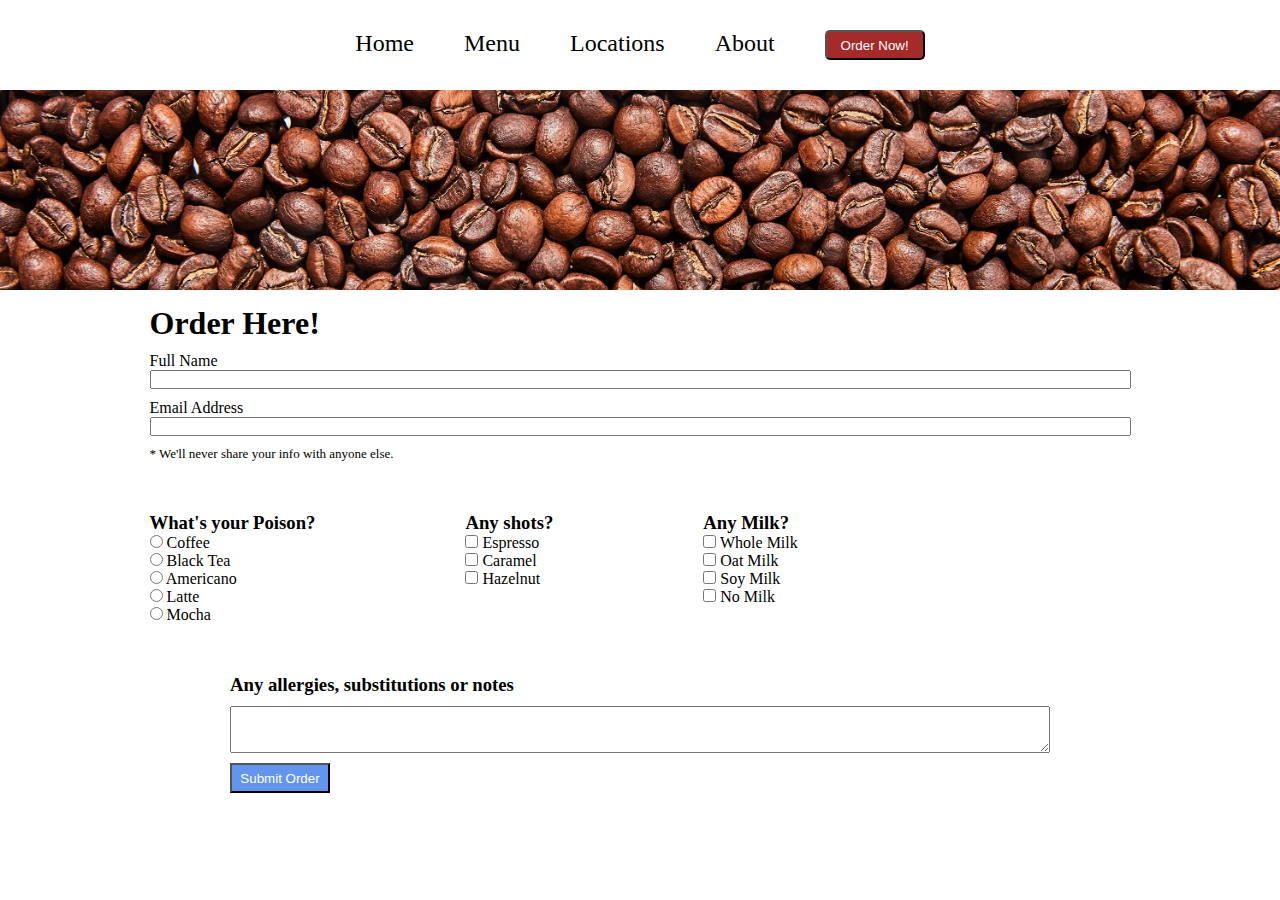
<file: Coffee-Page/index.html>
<html lang="en">
<head>
    <meta charset="UTF-8">
    <meta name="viewport" content="width=device-width, initial-scale=1.0">
    <title>Coffee Webpage</title>
    <link href="styles.css" rel="stylesheet">
</head>
<body>
    
    <div class="container">
        <div class="navbar">
            <p>Home</p>
            <p>Menu </p>
            <p>Locations</p>
            <p>About</p>
            <button class="order">Order Now!</button>
        </div>
        <div> <img class="image" src="./assets/Basically-Coffee-0219-03.webp" alt="Coffee Beans"></div>
            
        
    <div class="middle">     
        <form>
            <div class="info">
                <h1> Order Here!</h1>
                    <div>
                        <label for="name"> Full Name</label> 
                            <br>
                        <input type="text" name="name"  id="name" size="120px">
                    </div>
                    <div>
                        <label for="email">Email Address</label>    
                            <br>       
                        <input type="text" name="email" id="email" size="120px">
                    </div>
                <p class="share"> * We'll never share your info with anyone else. </p>
            </div>
            
            <div class="drinks">   
                <div class="coffee-type">
                    <h3> What's your Poison?</h3>
                    <div>
                        <input type="radio" name="coffee-type" id="coffee">
                        <label for="coffee"> Coffee </label>
                    </div>
                    <div>
                        <input type="radio" name="coffee-type" id="tea">
                        <label for="tea"> Black Tea </label>
                    </div>
                    <div>
                        <input type="radio" name="coffee-type" id="americano">
                        <label for="americano">Americano</label>
                    </div>
                    <div>
                        <input type="radio" name="coffee-type" id="latte">
                        <label for="latte"> Latte </label>
                    </div>
                    <div>
                        <input type="radio" name="coffee-type" id="mocha">
                        <label for="mocha">Mocha</label>
                    </div>
                </div>
        
                <div class="shot-choice">
                    <h3> Any shots? </h3>
                    <div>
                        <input type="checkbox" name="shot-choice" id="espresso">
                        <label for="espresso">Espresso</label>
                    </div>
                    <div>
                        <input type="checkbox" name="shot-choice" id="caramel">
                        <label for="caramel"> Caramel </label>
                    </div>
                    <div>
                        <input type="checkbox" name="shot-choice" id="hazelnut">
                        <label for="hazelnut"> Hazelnut </label>
                    </div>
                </div>

                <div class="milk-option">
                    <h3> Any Milk? </h3>
                    <div>
                        <input type="checkbox" name="milk-option" id="whole">
                        <label for="whole"> Whole Milk</label>
                    </div>
                    <div>
                        <input type="checkbox" name="milk-option" id="oat">
                        <label for="oat">Oat Milk</label>
                    </div>
                    <div>
                        <input type="checkbox" name="milk-option" id="soy">
                        <label  for="soy"> Soy Milk</label>
                    </div>
                    <div>
                        <input type="checkbox" name="milk-option" id="none">
                        <label for="none"> No Milk</label>
                    </div>
                </div>
            </div>
        </form>

            <div class="notes">
                <h3 id="ordering"> Any allergies, substitutions or notes</h3>
                <textarea rows="3" cols="100"></textarea>  
               <button class="thanks" type="button" onclick= 'document.getElementById("ordering").innerHTML = "Thank you for Ordering! See you soon!"'>Submit Order</button>
            </div>
    </div>
</body>
</html>
</file>
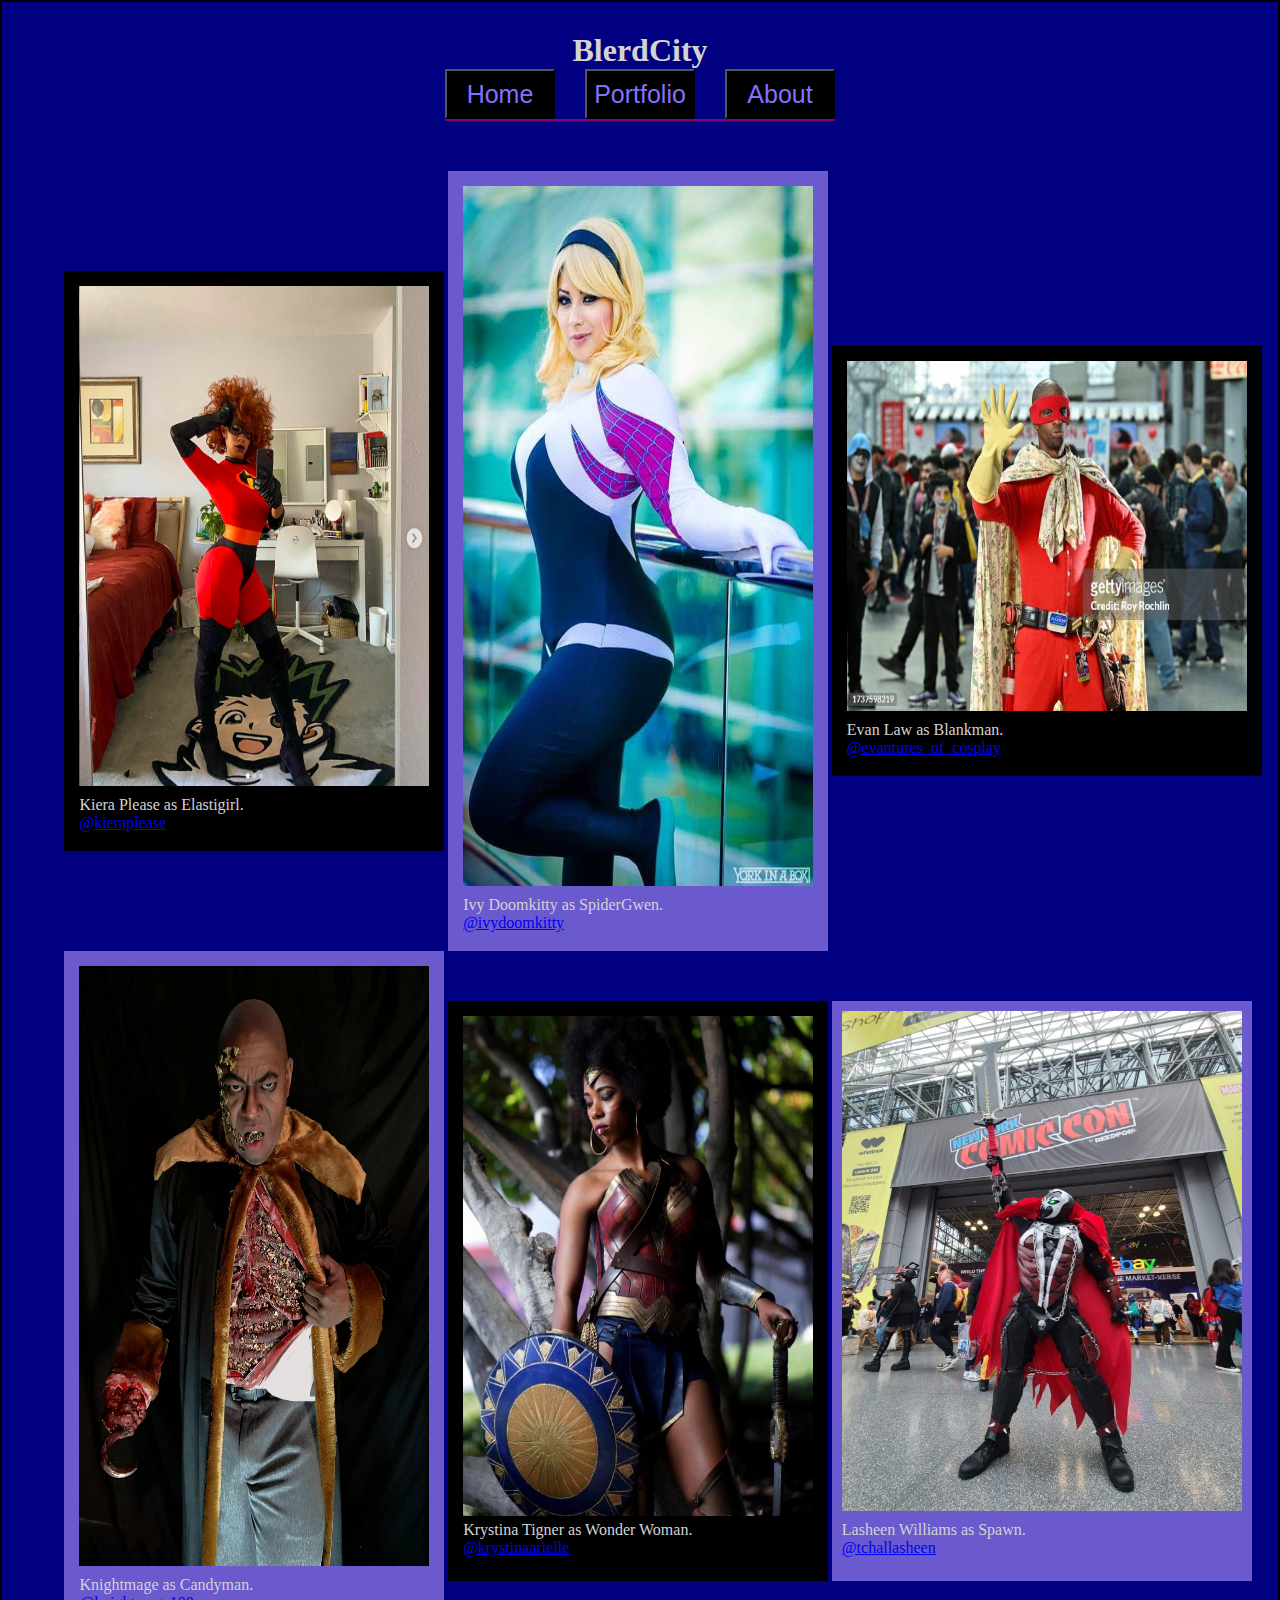
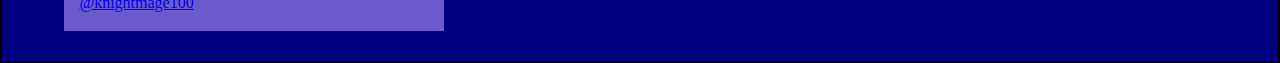
<file: Image-Gallery/index.html>
<html lang="en">
<head>
    <meta charset="UTF-8">
    <meta name="viewport" content="width=device-width, initial-scale=1.0">
    <title>gallery take two </title>
    <link href="styles.css" rel="stylesheet">
    <link rel="preconnect" href="https://fonts.googleapis.com">
    <link rel="preconnect" href="https://fonts.gstatic.com" crossorigin>
    <link href="https://fonts.googleapis.com/css2?family=Tilt+Neon&display=swap" rel="stylesheet">
</head>
<body>
   <div class="container">
    <div class="header"> 
        <h1>BlerdCity</h1>
        
    </div>
    <div class="navbar">
        <button> Home </button>
        <button> Portfolio </button>
        <button> About </button>
    </div>

    <div class="grid-container">
        <div class="card-1 card">
            <img class="elastic image" src="./Assets/kiera-please.png" alt="Kiera Please">
            <p> Kiera Please as Elastigirl. </p>
            <a href="https://instagram.com/kieraplease">@kieraplease</a> 
        </div>
        <div class="card-2 card">
            <img class="spider image" src="./Assets/ivy-doomkitty.jpg" alt="Ivy Doomkitty">
            <p> Ivy Doomkitty as SpiderGwen. </p>
            <a href="https://instagram.com/ivydoomkitty">@ivydoomkitty</a> 
        </div>
        <div class="card-3 card"> 
            <img class="blank image" src="./Assets/evan-law.jpg" alt="Evan Law">
            <p> Evan Law as Blankman. </p>
            <a href="https://www.instagram.com/evantures_of_cosplay">@evantures_of_cosplay</a> 
        </div>
        <div class="card-4 card"> 
            <img class="candy image" src="./Assets/knightmage.webp" alt="Knightmage">
            <p> Knightmage as Candyman. </p>
            <a href="https://www.instagram.com/knightmage100">@knightmage100</a> 
        </div>
        <div class="card-5 card"> 
            <img class="wonder image" src="./Assets/krystina-arielle.jpg" alt="Krystina Tigner">
            <p> Krystina Tigner as Wonder Woman. </p>
            <a href="https://www.instagram.com/krystinaarielle"> @krystinaarielle</a>
        </div>
        <div class="card-6 card"> 
            <img class="spawn image" src="./Assets/lasheen-williams.jpeg" alt="Lasheen Williams">
            <p> Lasheen Williams as Spawn. </p>
            <a href="https://www.instagram.com/tchallasheen"> @tchallasheen</a>
        </div>
    </div>
   </div> 

    
</body>
</html>
</file>
<file: Coffee-Page/styles.css>
*{
    padding:0;
    margin:0;
    
}

.container{
    height: 100vh;
    width:auto; 
    
}

.navbar{
    display:flex;
    column-gap: 50px; 
    justify-content: center;
    font-size: x-large;
    padding: 30px;
}

.image{
    width: 100%;
    height: 200px;
    object-fit:cover;
}
.share{
    font-size:small;
}

.middle{
    display:flex;
    flex-direction: column;
    row-gap: 50px;
    align-items: center;
   
}

.drinks{
    display: flex;
    column-gap: 150px;
}

.info{
    display: flex;
    flex-direction: column;
    padding-top:15px;
    row-gap: 10px;
   padding-bottom: 50px;
    
}

.notes{
    display:flex;
    flex-direction: column;
    row-gap: 10px;
}

button{
    background-color:cornflowerblue;
    color: white;
    height:30px;
    width: 100px;
}
  
.order{
    background-color: brown;
    color:white;
    border-radius: 5px;
}
</file>
<file: Image-Gallery/styles.css>
*{
    padding:0;
    margin:0;
}

.container{
    
    display:flex;
    flex-direction: column;
    border:solid 2px black;
    color:lightgray;
    background-color: navy;
    padding: 30px; 
    align-items: center;  
}

.navbar{
    display:flex;
    font-size: 25px;
    column-gap: 30px;
    margin-bottom: 50px;
    color:#8470ff;
    border-bottom: purple solid 2px;    
}

button{
    background-color: black;  
    color: #8470ff ;
    font-size: 25px;
    height: 50px;
    width: 110px;  
}

button:hover{
    height:70px;
}

.grid-container{
    display:grid;
    min-height: 1450px;
    width: 100%;
    grid-template-rows: (12, 1fr);
    grid-template-columns: (7, 1fr);
    grid-template-areas: 
    ". . . card-2 . . ."
    ". . card-1 card-2 . . ."
    ". . card-1 card-2 card-3 . ."
    ". . card-1 card-2 card-3 . ."
    ". . card-1 card-2  . . ."
    ". . . card-2 . . ."
    ". . card-4 . . . ."
    ". . card-4 card-5 card-6 . ."
    ". . card-4 card-5 card-6 . ."
    ". . card-4 card-5 card-6 . ."
    ". . card-4 card-5 card-6 . ."
    ". . card-4 . . . ."
    ;
    padding-left: 50px;
}

a:hover{
    font-size:35px;
    color:white;
}

a:visited{
    color:purple;
}
.card-1{
    grid-area: card-1;
    height:550px;
    width: 350px;
    padding:15px;
    background-color:black;  
}

.elastic{
    height:500px;
    width: 350px;
    padding-bottom: 10px;   
}

.card-2{
    grid-area: card-2;
    height: 750px;
    width: 350px;
    padding:15px;
    background-color:slateblue;
}

.spider{
    height:700px;
    width: 350px;
    padding-bottom: 10px;
}

.card-3{
    grid-area: card-3;
    width: 400px;
    height:400px;
    padding:15px;
    background-color:black;
}

.blank{
    height: 350px;
    width: 400px;
    padding-bottom: 10px;
}

.card-4{
    grid-area: card-4;
    height:650px;
    width:350px;
    padding:15px;
    background-color:slateblue;
}

.candy{
    height:600px;
    width: 350px;
    padding-bottom: 10px;   
}

.card-5{
    grid-area: card-5;
    width: 350px;
    height: 550px;
    padding:15px;
    background-color: black;
}

.wonder{
    height: 500px;
    width: 350px;
    padding-bottom: 5px;   
}

.card-6{
    grid-area: card-6;
    background-color:slateblue;
    padding:10px;
    width:400px;
}

.spawn{
    height: 500px;
    width: 400px;
    padding-bottom: 10px;
}

@media(max-width:1000px){
    .grid-container{
        display:flex;
        flex-direction: column;
        flex-wrap:wrap;
        align-items: center;
        row-gap:20px;
    }

    .card{
        width:500px;
       padding: 50px;
    }

    .image{
        width: 500px;   
    }
}
</file>
